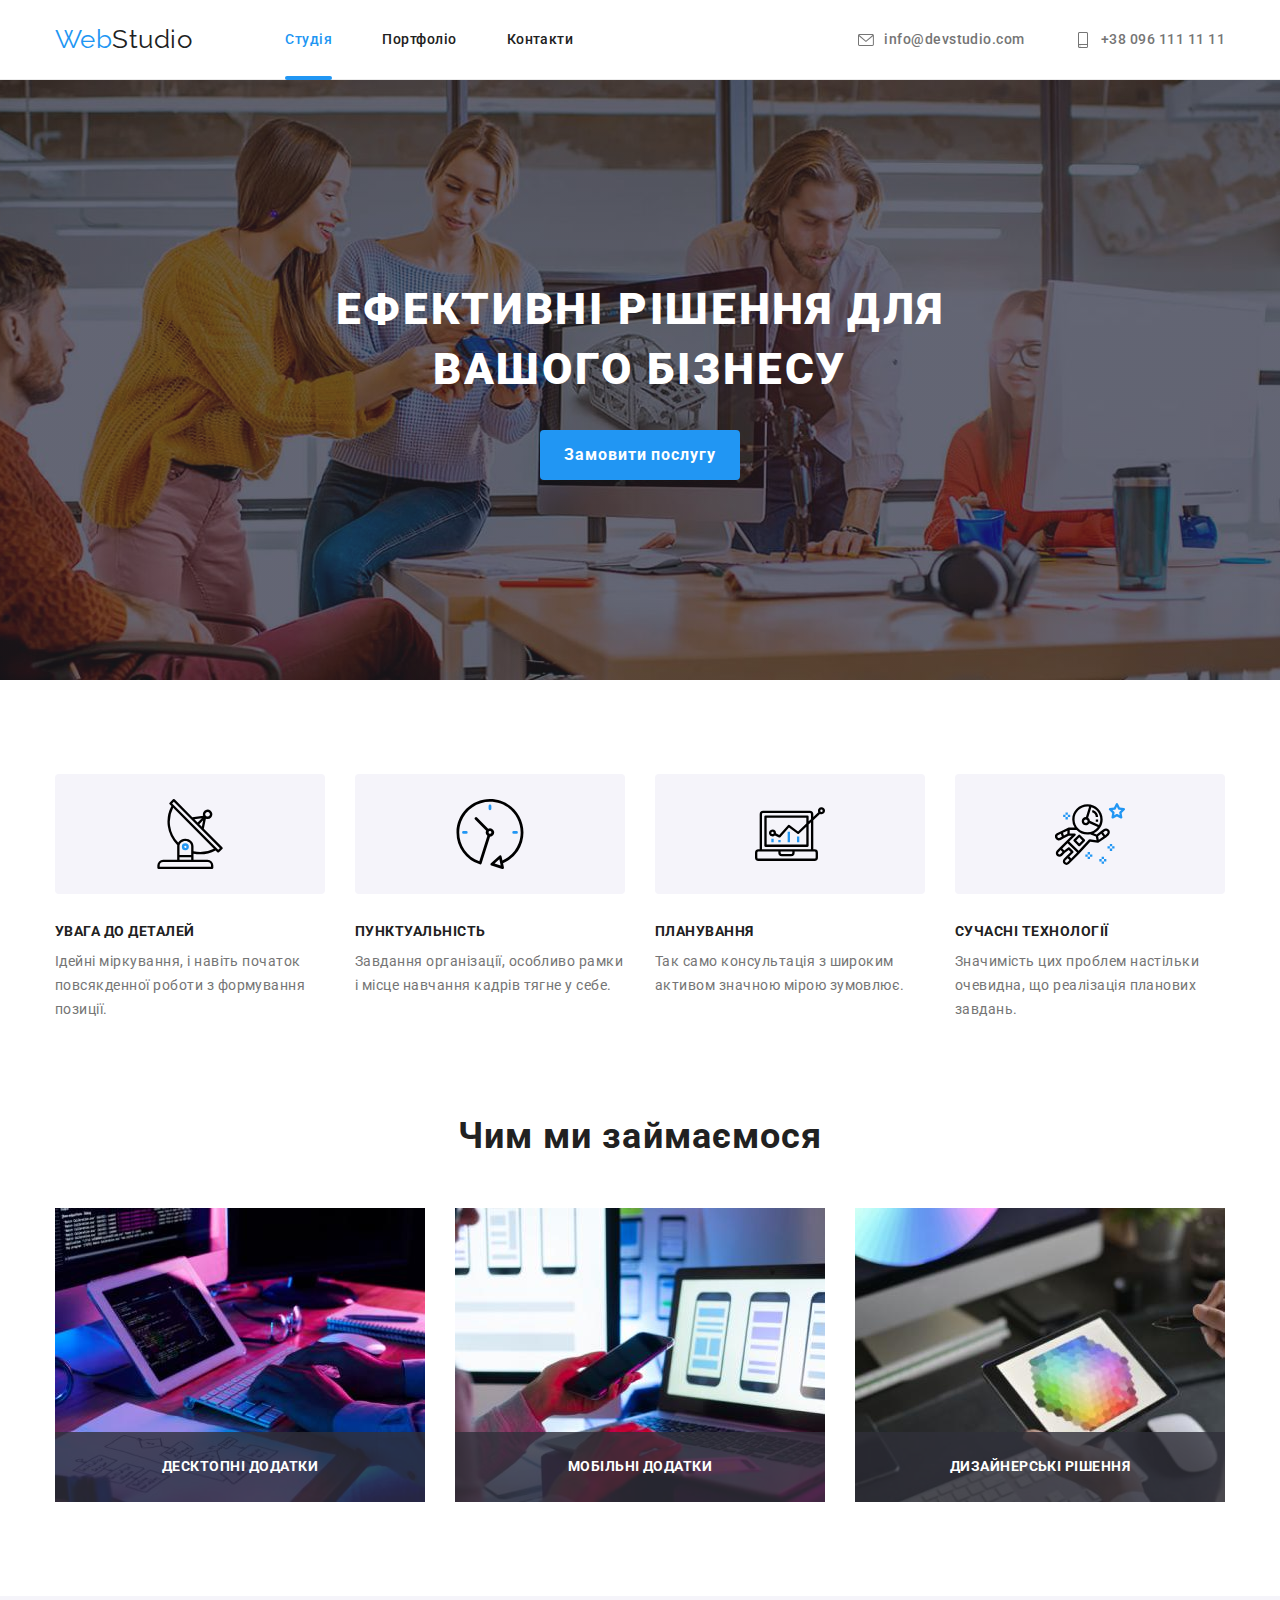
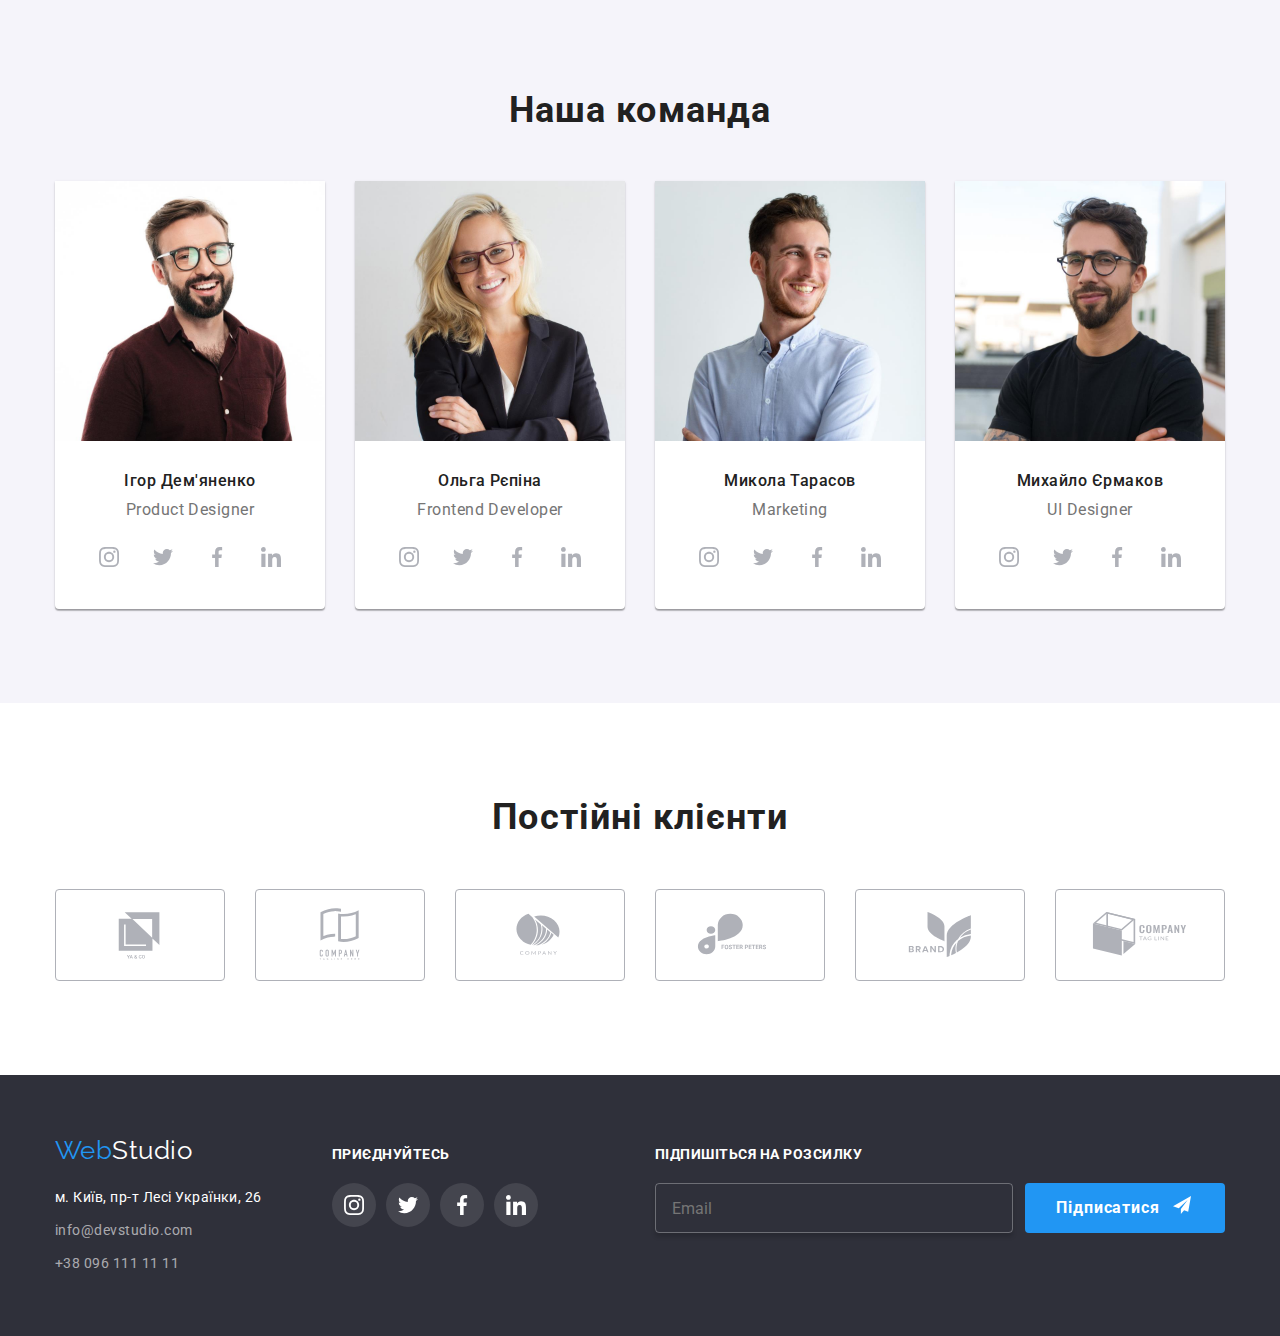
<file: index.html>
<!DOCTYPE html>
<html lang="uk">
  <head>
    <meta charset="UTF-8" />
    <meta http-equiv="X-UA-Compatible" content="IE=edge" />
    <meta name="viewport" content="width=device-width, initial-scale=1.0" />
    <title>Web Studio</title>
    <link href="https://fonts.googleapis.com/css2?family=Raleway:wght@700&family=Roboto:wght@400;500;700;900&display=swap"
      rel="stylesheet">
    <link rel="stylesheet" href="https://cdnjs.cloudflare.com/ajax/libs/modern-normalize/1.1.0/modern-normalize.min.css">
    <link rel="stylesheet" href="./css/main.min.css">
  </head>

  <body class="body">

    <!-- Header -->
    <header class="header">
      <div class="container container--header">
        <nav class="nav">
          <a href="./index.html" class="logo header__logo" lang="en"><span class="logo__word">Web</span>Studio</a>
    

          <ul class="menu list">
            <li class="menu__item"><a href="./index.html" class="menu__link link menu__item--current">Студія</a></li>
            <li class="menu__item"><a href="./portfolio.html" class="menu__link link">Портфоліо</a></li>
            <li class="menu__item"><a href="" class="menu__link link">Контакти</a></li>
          </ul>
        </nav>

        <ul class="contact list">
          <li class="contact__item">
            <a href="mailto:info@devstudio.com" class="contact__link link">
              <svg class="contact__icon" width="16" height="16">
                <use href="./images/icons.svg#envelope"></use>
              </svg>info@devstudio.com
            </a>
          </li>
          <li class="contact__item">
            <a href="tel:+380961111111" class="contact__link link">
              <svg class="contact__icon" width="16" height="16">
                <use href="./images/icons.svg#smartphone"></use>
              </svg>+38 096 111 11 11
            </a>
            </li>
        </ul>
      </div>
    </header>
    
    <!-- Main content -->
    <main class="main">
      
      <!-- Hero -->
      <section class="hero">
        <div class="container container--hero">
          <h1 class="hero__title">Ефективні рішення для вашого бізнесу</h1>
          <button type="button" class="btn" data-modal-open>Замовити послугу</button>
        </div>
      </section>
      
      <!-- Features -->
      <section class="feature">
        <div class="container">
          <h2 class="feature__heading visually-hidden">Особливості</h2>
          
          <ul class="feature__list list">
            <li class="feature__item">
              <div class="feature__thumb">
                <svg class="feature__icon">
                  <use href="./images/icons.svg#antenna"></use>
                </svg>
              </div>
              <h3 class="feature__title">УВАГА ДО ДЕТАЛЕЙ</h3>
              <p class="feature__text">Ідейні міркування, і навіть початок повсякденної роботи з формування позиції.</p>
            </li>
          
            <li class="feature__item">
              <div class="feature__thumb">
                <svg class="feature__icon">
                  <use href="./images/icons.svg#clock"></use>
                </svg>
              </div>
              <h3 class="feature__title">Пунктуальність</h3>
              <p class="feature__text">Завдання організації, особливо рамки і місце навчання кадрів тягне у себе.</p>
            </li>
          
            <li class="feature__item">
              <div class="feature__thumb">
                <svg class="feature__icon">
                  <use href="./images/icons.svg#diagram"></use>
                </svg>
              </div>
              <h3 class="feature__title">ПЛАНУВАННЯ</h3>
              <p class="feature__text">Так само консультація з широким активом значною мірою зумовлює.</p>
            </li>
          
            <li class="feature__item">
              <div class="feature__thumb">
                <svg class="feature__icon">
                  <use href="./images/icons.svg#astronaut"></use>
                </svg>
              </div>
              <h3 class="feature__title">СУЧАСНІ ТЕХНОЛОГІЇ</h3>
              <p class="feature__text">Значимість цих проблем настільки очевидна, що реалізація планових завдань.</p>
            </li>
          </ul>
        </div>
      </section>
      
      <!-- About -->
      <section class="about">
        <div class="container">
          <h2 class="about__heading">Чим ми займаємося</h2>
          
          <ul class="about__list list">
            <li class="about__item">
              <img class="img" src="./images/box1.jpg" alt="Десктопні додатки" width="370">
              <h3 class="about__title">Десктопні додатки</h3>
            </li>
            <li class="about__item">
              <img class="img" src="./images/box2.jpg" alt="Мобільні додатки" width="370">
              <h3 class="about__title">Мобільні додатки</h3>
            </li>
            <li class="about__item">
              <img class="img" src="./images/box3.jpg" alt="Дизайнерські рішення" width="370">
              <h3 class="about__title">Дизайнерські рішення</h3>
            </li>
          </ul>
        </div>
      </section>
      
      <!-- Team -->
      <section class="team">
        <div class="container">
          <h2 class="team__heading">Наша команда</h2>
          
          <ul class="team__list list">
            <li class="team__card">
              <img class="img" src="./images/igor-demyanenko.jpg" alt="Ігор Дем'яненко" width="270" height="260">
              <div class="team__card-desc">
                <h3 class="team__card-title">Ігор Дем'яненко</h3>
                <p lang="en" class="team__card-text">Product Designer</p>
                <ul class="social list">
                  <li class="social__item">
                    <a class="social__link" href="">
                      <svg class="social__icon">
                        <use href="./images/icons.svg#instagram"></use>
                      </svg>
                    </a>
                  </li>
                  <li class="social__item">
                    <a class="social__link" href="">
                      <svg class="social__icon">
                        <use href="./images/icons.svg#twitter"></use>
                      </svg>
                    </a>
                  </li>
                  <li class="social__item">
                    <a class="social__link" href="">
                      <svg class="social__icon">
                        <use href="./images/icons.svg#facebook"></use>
                      </svg>
                    </a>
                  </li>
                  <li class="social__item">
                    <a class="social__link" href="">
                      <svg class="social__icon">
                        <use href="./images/icons.svg#linkedin"></use>
                      </svg>
                    </a>
                  </li>
                </ul>
              </div>
            </li>
          
            <li class="team__card">
              <img class="img" src="./images/olga-repina.jpg" alt="Ольга Рєпіна" width="270" height="260">
              <div class="team__card-desc">
                <h3 class="team__card-title">Ольга Рєпіна</h3>
                <p lang="en" class="team__card-text">Frontend Developer</p>
                <ul class="social list">
                  <li class="social__item">
                    <a class="social__link" href="">
                      <svg class="social__icon">
                        <use href="./images/icons.svg#instagram"></use>
                      </svg>
                    </a>
                  </li>
                  <li class="social__item">
                    <a class="social__link" href="">
                      <svg class="social__icon">
                        <use href="./images/icons.svg#twitter"></use>
                      </svg>
                    </a>
                  </li>
                  <li class="social__item">
                    <a class="social__link" href="">
                      <svg class="social__icon">
                        <use href="./images/icons.svg#facebook"></use>
                      </svg>
                    </a>
                  </li>
                  <li class="social__item">
                    <a class="social__link" href="">
                      <svg class="social__icon">
                        <use href="./images/icons.svg#linkedin"></use>
                      </svg>
                    </a>
                  </li>
                </ul>
              </div>
            </li>
          
            <li class="team__card">
              <img class="img" src="./images/nikolay-tarasov.jpg" alt="Микола Тарасов" width="270" height="260">
              <div class="team__card-desc">
                <h3 class="team__card-title">Микола Тарасов</h3>
                <p lang="en" class="team__card-text">Marketing</p>
                <ul class="social list">
                  <li class="social__item">
                    <a class="social__link" href="">
                      <svg class="social__icon">
                        <use href="./images/icons.svg#instagram"></use>
                      </svg>
                    </a>
                  </li>
                  <li class="social__item">
                    <a class="social__link" href="">
                      <svg class="social__icon">
                        <use href="./images/icons.svg#twitter"></use>
                      </svg>
                    </a>
                  </li>
                  <li class="social__item">
                    <a class="social__link" href="">
                      <svg class="social__icon">
                        <use href="./images/icons.svg#facebook"></use>
                      </svg>
                    </a>
                  </li>
                  <li class="social__item">
                    <a class="social__link" href="">
                      <svg class="social__icon">
                        <use href="./images/icons.svg#linkedin"></use>
                      </svg>
                    </a>
                  </li>
                </ul>
              </div>
            </li>
          
            <li class="team__card">
              <img class="img" src="./images/mikhail-ermakov.jpg" alt="Михайло Єрмаков" width="270" height="260">
              <div class="team__card-desc">
                <h3 class="team__card-title">Михайло Єрмаков</h3>
                <p lang="en" class="team__card-text">UI Designer</p>
                <ul class="social list">
                  <li class="social__item">
                    <a class="social__link" href="">
                      <svg class="social__icon">
                        <use href="./images/icons.svg#instagram"></use>
                      </svg>
                    </a>
                  </li>
                  <li class="social__item">
                    <a class="social__link" href="">
                      <svg class="social__icon">
                        <use href="./images/icons.svg#twitter"></use>
                      </svg>
                    </a>
                  </li>
                  <li class="social__item">
                    <a class="social__link" href="">
                      <svg class="social__icon">
                        <use href="./images/icons.svg#facebook"></use>
                      </svg>
                    </a>
                  </li>
                  <li class="social__item">
                    <a class="social__link" href="">
                      <svg class="social__icon">
                        <use href="./images/icons.svg#linkedin"></use>
                      </svg>
                    </a>
                  </li>
                </ul>
              </div>
            </li>
          </ul>
        </div>
      </section>

      <!-- Clients -->
      <section class="client">
        <div class="container">
          <h2 class="client__heading">Постійні клієнти</h2>
      
          <ul class="client__list list">
            <li class="client__item">
              <a class="client__link link" href="">
                <svg class="client__icon">
                  <use href="./images/icons.svg#client-1"></use>
                </svg>
              </a>
            </li>
            <li class="client__item">
              <a class="client__link link" href="">
                <svg class="client__icon">
                  <use href="./images/icons.svg#client-2"></use>
                </svg>
              </a>
            </li>
            <li class="client__item">
              <a class="client__link link" href="">
                <svg class="client__icon">
                  <use href="./images/icons.svg#client-3"></use>
                </svg>
              </a>
            </li>
            <li class="client__item">
              <a class="client__link link" href="">
                <svg class="client__icon">
                  <use href="./images/icons.svg#client-4"></use>
                </svg>
              </a>
            </li>
            <li class="client__item">
              <a class="client__link link" href="">
                <svg class="client__icon">
                  <use href="./images/icons.svg#client-5"></use>
                </svg>
              </a>
            </li>
            <li class="client-list">
              <a class="client__link link" href="">
                <svg class="client__icon">
                  <use href="./images/icons.svg#client-6"></use>
                </svg>
              </a>
            </li>
          </ul>
        </div>
      </section>

    </main>
   
    <!-- Footer -->
    <footer class="footer">
      <div class="container container--footer">
        
        <div class="footer__wrap">
          <div class="footer__main">
          
            <!-- Footer Logo -->
            <a href="./index.html" class="logo logo--accent footer__logo" lang="en"><span class="logo__word">Web</span>Studio</a>
          
            <!-- Address and contacts -->
            <address>
              <ul class="list">
                <li class="footer__item"><a class="footer__address" href="https://goo.gl/maps/BrZeRLE5wpfTbAKm7"
                    rel="nofollow noopener noreferrer">м. Київ, пр-т Лесі Українки, 26</a></li>
                <li class="footer__item"><a href="mailto:info@devstudio.com" class="footer__link link">info@devstudio.com</a></li>
                <li class="footer__item"><a href="tel:+380961111111" class="footer__link link">+38 096 111 11 11</a></li>
              </ul>
            </address>
          </div>
          
          <!-- Socials -->
          <div class="footer__join">
            <strong class="footer__title">приєднуйтесь</strong>
            <ul class="social list">
              <li class="social__item">
                <a class="social__link social__link--footer" href="">
                  <svg class="social__icon">
                    <use href="./images/icons.svg#instagram"></use>
                  </svg>
                </a>
              </li>
              <li class="social__item">
                <a class="social__link social__link--footer" href="">
                  <svg class="social__icon">
                    <use href="./images/icons.svg#twitter"></use>
                  </svg>
                </a>
              </li>
              <li class="social__item">
                <a class="social__link social__link--footer" href="">
                  <svg class="social__icon">
                    <use href="./images/icons.svg#facebook"></use>
                  </svg>
                </a>
              </li>
              <li class="social__item">
                <a class="social__link social__link--footer" href="">
                  <svg class="social__icon">
                    <use href="./images/icons.svg#linkedin"></use>
                  </svg>
                </a>
              </li>
            </ul>
          </div>
        </div>

        <!-- Subscribe -->
        <form action="#" class="subs-form js-speaker-form">
          <div class="subs-form__field">
            <label for="subs" class="subs-form__title footer__title">Підпишіться на розсилку</label>
            <input class="subs-form__input" type="email" name="email" id="subs" placeholder="Email">
          </div>
          <button type="submit" class="btn subs-form__btn">Підписатися
            <svg class="subs-form__icon" width="24" height="24">
              <use href="./images/icons.svg#send"></use>
            </svg>
          </button>
        </form>

      </div>
    </footer>  
    
    <!-- Modal Box -->
    <div class="backdrop backdrop--is-hidden" data-modal>
      <div class="modal">
        <button class="modal__btn" data-modal-close>
          <svg class="icon__close">
            <use href="./images/icons.svg#close"></use>
          </svg>
        </button>
        <p class="form__title">Залиште свої дані, ми вам передзвонимо</p>
        <form action="#" class="form">
        
    
          <div class="form__field">
            <label for="name" class="form__label">Імя</label>
            <div class="form__wrap">
              <input class="form__input" type="text" name="name" id="name" required>
              <svg class="form__icon" width="18" height="18">
                <use href="./images/icons.svg#person"></use>
              </svg>
            </div>
          </div>
    
          <div class="form__field">
            <label for="phone" class="form__label">Телефон</label>
            <div class="form__wrap">
              <input class="form__input" type="tel" name="phone" id="phone">
              <svg class="form__icon" width="18" height="18">
                <use href="./images/icons.svg#phone"></use>
              </svg>
            </div>
          </div>
    
          <div class="form__field">
            <label for="email" class="form__label">Пошта</label>
            <div class="form__wrap">
              <input class="form__input" type="email" name="email" id="email" required>
              <svg class="form__icon" width="18" height="18">
                <use href="./images/icons.svg#email-form"></use>
              </svg>
            </div>
          </div>
    
          <div class="form__field form__field--textarea">
            <label class="form__label" for="comment">Комментар</label>
            <textarea class="form__textarea" name="comment" id="comment" placeholder="Введіть текст"></textarea>
          </div>
    
          <div class="form__checkbox">
            <input class="form__input-checkbox" type="checkbox" name="agreement" id="agreement" value="yes">
            <label for="agreement" class="form__label-checkbox">
              <span class="form__icon-check">
                <svg class="icon__check" width="16" height="15">
                  <use href="./images/icons.svg#icon-check"></use>
                </svg>
            </span>
            Погоджуюся з розсилкою та приймаю&nbsp;<a class="form__link" href="#"> Умови договору</a></label>
          </div>
    
          <button class="btn" type="submit">Відправити</button>
    
        </form>
      </div>
    </div>
    <script src="./js/modal.js"></script>
  </body>
</html>
</file>
<file: css/main.min.css>
:root{--main-font: Roboto, sans-serif;--logo-font: Raleway, sans-serif;--main-text-color: #212121;--secondary-text-color: #757575;--accent-color: #2196f3;--accent-text-and-bg-color: #ffffff;--footer-text-color: rgba(255, 255, 255, 0.6);--footer-bg-color: #2f303a;--section-bg-color: #f5f4fa;--bg-color-card: #eeeeee;--icon-color: #afb1b8;--bg-icon-color: rgba(255, 255, 255, 0.1);--btn-hover-color: #188ce8;--overlay-card-color: rgba(33, 150, 243, 0.9);--duration: 250ms;--timing-function: cubic-bezier(0.4, 0, 0.2, 1)}h1,h2,h3,h4,h5,h6,p,ul{margin:0}.img{display:block;max-width:100%;height:auto}.list{padding:0;list-style:none}.link{text-decoration:none}input:-webkit-autofill,input:-webkit-autofill:hover,input:-webkit-autofill:focus,input:-webkit-autofill:active{-webkit-transition:background-color 5000s ease-in-out 0s;transition:background-color 5000s ease-in-out 0s;-webkit-box-shadow:0 0 0px 1000px var(--bg-color-card) inset}.visually-hidden{position:absolute;width:1px;height:1px;margin:-1px;border:0;padding:0;white-space:nowrap;-webkit-clip-path:inset(100%);clip-path:inset(100%);clip:rect(0 0 0 0);overflow:hidden}.body{font-family:var(--main-font);letter-spacing:.03em;background-color:var(--accent-text-and-bg-color);color:var(--main-text-color)}button{cursor:pointer}.container{margin:0 auto;padding-left:15px;padding-right:15px;width:1200px}.container--header{display:-webkit-box;display:-ms-flexbox;display:flex}.container--hero{width:696px;text-align:center}.container--footer{display:-webkit-box;display:-ms-flexbox;display:flex;-webkit-box-align:baseline;-ms-flex-align:baseline;align-items:baseline}.logo{font-family:var(--logo-font);font-size:26px;line-height:1.19;text-decoration:none;color:var(--main-text-color);-webkit-transition-property:color;transition-property:color;-webkit-transition-duration:var(--duration);transition-duration:var(--duration);-webkit-transition-timing-function:var(--timing-function);transition-timing-function:var(--timing-function)}.logo__word{color:var(--accent-color)}.logo--accent{color:#fff;-webkit-transition-property:color;transition-property:color;-webkit-transition-duration:var(--duration);transition-duration:var(--duration);-webkit-transition-timing-function:var(--timing-function);transition-timing-function:var(--timing-function)}.nav{display:-webkit-box;display:-ms-flexbox;display:flex;margin-right:auto}.menu{display:-webkit-box;display:-ms-flexbox;display:flex}.menu__item:not(:last-child){margin-right:50px}.menu__link{display:block;padding:32px 0;position:relative;font-weight:500;font-size:14px;line-height:1.14;color:var(--main-text-color);-webkit-transition-property:color;transition-property:color;-webkit-transition-duration:var(--duration);transition-duration:var(--duration);-webkit-transition-timing-function:var(--timing-function);transition-timing-function:var(--timing-function)}.menu__link:hover,.menu__link:focus{color:var(--accent-color)}.menu__item--current{color:var(--accent-color)}.menu__item--current::after{content:"";position:absolute;left:0;bottom:0;width:100%;height:4px;background:var(--accent-color);border-radius:2px}.contact{display:-webkit-box;display:-ms-flexbox;display:flex}.contact__item:not(:last-child){margin-right:50px}.contact__link{display:-webkit-box;display:-ms-flexbox;display:flex;-webkit-box-align:center;-ms-flex-align:center;align-items:center;padding:32px 0;font-weight:500;font-size:14px;line-height:1.14;color:var(--secondary-text-color);-webkit-transition-property:color;transition-property:color;-webkit-transition-duration:var(--duration);transition-duration:var(--duration);-webkit-transition-timing-function:var(--timing-function);transition-timing-function:var(--timing-function)}.contact__link:hover,.contact__link:focus{color:var(--accent-color)}.contact__icon{margin-right:10px;fill:currentColor}.social{display:-webkit-box;display:-ms-flexbox;display:flex;-webkit-box-pack:center;-ms-flex-pack:center;justify-content:center}.social__item:not(:last-child){margin-right:10px}.social__link{display:-webkit-box;display:-ms-flexbox;display:flex;-webkit-box-pack:center;-ms-flex-pack:center;justify-content:center;-webkit-box-align:center;-ms-flex-align:center;align-items:center;width:44px;height:44px;color:var(--icon-color);border-radius:50%;-webkit-transition-property:color,background-color;transition-property:color,background-color;-webkit-transition-duration:var(--duration);transition-duration:var(--duration);-webkit-transition-timing-function:var(--timing-function);transition-timing-function:var(--timing-function)}.social__link:hover,.social__link:focus{color:var(--accent-text-and-bg-color);background-color:var(--accent-color)}.social__icon{width:20px;height:20px;fill:currentColor}.social__link--footer{color:var(--accent-text-and-bg-color);background-color:var(--bg-icon-color)}.client__heading,.team__heading,.about__heading{margin-bottom:50px;font-weight:700;font-size:36px;line-height:1.16;text-align:center;letter-spacing:.03em}.btn{padding:10px 0;min-width:200px;min-height:50px;font-family:inherit;font-size:inherit;text-align:center;font-weight:700;line-height:1.87;letter-spacing:.06em;color:var(--accent-text-and-bg-color);background-color:var(--accent-color);border:0;border-radius:4px;cursor:pointer;-webkit-transition-property:color,background-color,-webkit-box-shadow;transition-property:color,background-color,-webkit-box-shadow;transition-property:color,background-color,box-shadow;transition-property:color,background-color,box-shadow,-webkit-box-shadow;-webkit-transition-duration:var(--duration);transition-duration:var(--duration);-webkit-transition-timing-function:var(--timing-function);transition-timing-function:var(--timing-function)}.btn:hover,.btn:focus{background-color:var(--btn-hover-color);-webkit-box-shadow:0px 4px 4px rgba(0,0,0,.15);box-shadow:0px 4px 4px rgba(0,0,0,.15)}.subs-form__btn{display:-webkit-box;display:-ms-flexbox;display:flex;-webkit-box-pack:center;-ms-flex-pack:center;justify-content:center;-webkit-box-align:center;-ms-flex-align:center;align-items:center;padding:10px 0}.filter__btn{padding:6px 22px;font-weight:500;line-height:1.62;background-color:var(--section-bg-color);border:0;border-radius:4px;cursor:pointer;-webkit-transition-property:color,background-color,-webkit-box-shadow;transition-property:color,background-color,-webkit-box-shadow;transition-property:color,background-color,box-shadow;transition-property:color,background-color,box-shadow,-webkit-box-shadow;-webkit-transition-duration:var(--duration);transition-duration:var(--duration);-webkit-transition-timing-function:var(--timing-function);transition-timing-function:var(--timing-function)}.filter__btn:hover,.filter__btn:focus,.filter__btn--current{background-color:var(--accent-color);color:var(--accent-text-and-bg-color);-webkit-box-shadow:0px 4px 4px rgba(0,0,0,.25);box-shadow:0px 4px 4px rgba(0,0,0,.25)}.hero{display:-webkit-box;display:-ms-flexbox;display:flex;-webkit-box-pack:center;-ms-flex-pack:center;justify-content:center;-webkit-box-align:center;-ms-flex-align:center;align-items:center;max-width:1600px;min-height:600px;margin-right:auto;margin-left:auto;background-color:var(--footer-bg-color);background-image:-webkit-gradient(linear, left top, right top, from(rgba(47, 48, 58, 0.4)), to(rgba(47, 48, 58, 0.4))),url(../images/main-bg.jpg);background-image:linear-gradient(to right, rgba(47, 48, 58, 0.4), rgba(47, 48, 58, 0.4)),url(../images/main-bg.jpg);background-repeat:no-repeat;background-position:center;background-size:cover}.hero__title{margin-bottom:30px;font-weight:900;font-size:44px;line-height:1.36;letter-spacing:.06em;text-transform:uppercase;color:var(--accent-text-and-bg-color)}.feature{padding-top:94px;padding-bottom:94px}.feature__list{display:-webkit-box;display:-ms-flexbox;display:flex;-ms-flex-wrap:wrap;flex-wrap:wrap;margin-right:-30px}.feature__item{-ms-flex-preferred-size:calc((100% - 120px)/4);flex-basis:calc((100% - 120px)/4);margin-right:30px}.feature__thumb{display:-webkit-box;display:-ms-flexbox;display:flex;-webkit-box-pack:center;-ms-flex-pack:center;justify-content:center;-webkit-box-align:center;-ms-flex-align:center;align-items:center;margin-bottom:30px;width:100%;height:120px;background-color:var(--section-bg-color);border-radius:4px}.feature__icon{width:70px;height:70px}.feature__title{margin-bottom:10px;font-weight:700;font-size:14px;line-height:1.14;text-transform:uppercase}.feature__text{font-size:14px;line-height:1.71;color:var(--secondary-text-color)}.about{padding-top:0;padding-bottom:94px}.about__list{display:-webkit-box;display:-ms-flexbox;display:flex}.about__item{position:relative}.about__item:not(:nth-child(3n)){margin-right:30px}.about__title{position:absolute;bottom:0;right:0;display:-webkit-box;display:-ms-flexbox;display:flex;-webkit-box-pack:center;-ms-flex-pack:center;justify-content:center;-webkit-box-align:center;-ms-flex-align:center;align-items:center;margin-bottom:0;width:100%;height:70px;font-size:14px;text-transform:uppercase;color:var(--accent-text-and-bg-color);background:rgba(47,48,58,.8)}.team{padding-top:94px;padding-bottom:94px;background-color:var(--section-bg-color)}.team__list{display:-webkit-box;display:-ms-flexbox;display:flex;margin-right:-30px;margin-bottom:-30px}.team__card{-ms-flex-preferred-size:calc((100% - 120px)/4);flex-basis:calc((100% - 120px)/4);margin-right:30px;margin-bottom:30px;background-color:var(--accent-text-and-bg-color);-webkit-box-shadow:0px 1px 3px rgba(0,0,0,.12),0px 1px 1px rgba(0,0,0,.14),0px 2px 1px rgba(0,0,0,.2);box-shadow:0px 1px 3px rgba(0,0,0,.12),0px 1px 1px rgba(0,0,0,.14),0px 2px 1px rgba(0,0,0,.2);border-radius:0px 0px 4px 4px}.team__card-desc{padding:30px 32px}.team__card-title{margin-bottom:10px;font-size:16px;font-weight:500;line-height:1.19;text-align:center}.team__card-text{margin-bottom:16px;font-size:16px;line-height:1.19;text-align:center;color:var(--secondary-text-color)}.client{padding-top:94px;padding-bottom:94px}.client__list{display:-webkit-box;display:-ms-flexbox;display:flex}.client__item:not(:last-child){margin-right:30px}.client__link{display:-webkit-box;display:-ms-flexbox;display:flex;-webkit-box-pack:center;-ms-flex-pack:center;justify-content:center;-webkit-box-align:center;-ms-flex-align:center;align-items:center;width:170px;height:92px;color:var(--icon-color);border:1px solid var(--icon-color);border-radius:4px;-webkit-transition-property:color,border-color;transition-property:color,border-color;-webkit-transition-duration:var(--duration);transition-duration:var(--duration);-webkit-transition-timing-function:var(--timing-function);transition-timing-function:var(--timing-function)}.client__link:hover,.client__link:focus{color:var(--accent-color);border-color:var(--accent-color)}.client__icon{width:106px;height:60px;fill:currentColor}.subs-form{display:-webkit-box;display:-ms-flexbox;display:flex;-webkit-box-align:end;-ms-flex-align:end;align-items:end;margin-left:auto}.subs-form__input{margin-right:12px;padding:15px 16px;width:358px;height:50px;border:1px solid rgba(255,255,255,.3);border-radius:4px;background-color:rgba(0,0,0,0);color:var(--accent-text-and-bg-color);-webkit-box-shadow:0px 4px 4px rgba(0,0,0,.15);box-shadow:0px 4px 4px rgba(0,0,0,.15);-webkit-transition-property:border-color;transition-property:border-color;-webkit-transition-duration:var(--duration);transition-duration:var(--duration);-webkit-transition-timing-function:var(--timing-function);transition-timing-function:var(--timing-function)}.subs-form__input:hover,.subs-form__input:focus{border-color:var(--accent-color);outline:-webkit-focus-ring-color auto 0px}.subs-form__icon{margin-left:10px}.filter{display:-webkit-box;display:-ms-flexbox;display:flex;-webkit-box-pack:center;-ms-flex-pack:center;justify-content:center;margin-bottom:50px}.filter__item:not(:last-child){margin-right:8px}.portfolio__section{padding-top:94px;padding-bottom:94px}.portfolio{display:-webkit-box;display:-ms-flexbox;display:flex;-ms-flex-wrap:wrap;flex-wrap:wrap;margin:-15px}.portfolio-card{margin:15px;-ms-flex-preferred-size:calc((100% - 90px)/3);flex-basis:calc((100% - 90px)/3)}.portfolio-card__link{display:block;color:var(--main-text-color);text-decoration:none;-webkit-transition-property:-webkit-box-shadow;transition-property:-webkit-box-shadow;transition-property:box-shadow;transition-property:box-shadow, -webkit-box-shadow;-webkit-transition-duration:var(--duration);transition-duration:var(--duration);-webkit-transition-timing-function:var(--timing-function);transition-timing-function:var(--timing-function)}.portfolio-card__link:hover,.portfolio-card__link:focus{-webkit-box-shadow:0px 1px 1px rgba(0,0,0,.12),0px 4px 4px rgba(0,0,0,.06),1px 4px 6px rgba(0,0,0,.16);box-shadow:0px 1px 1px rgba(0,0,0,.12),0px 4px 4px rgba(0,0,0,.06),1px 4px 6px rgba(0,0,0,.16)}.portfolio-card__thumb{position:relative;height:100%;overflow:hidden}.overlay{position:absolute;left:0;bottom:0;width:100%;height:100%;background:var(--overlay-card-color);-webkit-transform:translateY(101%);transform:translateY(101%);-webkit-transition-property:-webkit-transform;transition-property:-webkit-transform;transition-property:transform;transition-property:transform, -webkit-transform;-webkit-transition-duration:var(--duration);transition-duration:var(--duration);-webkit-transition-timing-function:var(--timing-function);transition-timing-function:var(--timing-function);overflow-y:auto}.overlay__text{padding:63px 24px 24px;text-align:left;font-size:18px;line-height:1.56;color:var(--accent-text-and-bg-color)}.portfolio-card__link:hover .overlay,.portfolio-card__link:focus .overlay{-webkit-transform:translateY(0);transform:translateY(0)}.portfolio-card__body{padding:20px 24px;border:1px solid var(--bg-color-card);border-top:0}.portfolio-card__title{font-size:18px;line-height:2;letter-spacing:.06em}.portfolio-card__text{font-size:16px;line-height:1.87;color:var(--secondary-text-color)}.header{top:0;left:0;z-index:2;width:100%;border-bottom:1px solid #ececec;max-height:80px;background-color:var(--accent-text-and-bg-color)}.header__logo{padding:24px 0;margin-right:93px}.footer{padding:60px 0;background-color:var(--footer-bg-color)}.footer__wrap{display:-webkit-box;display:-ms-flexbox;display:flex;-webkit-box-align:baseline;-ms-flex-align:baseline;align-items:baseline}.footer__main{margin-right:70px}.footer__logo{display:block;margin-bottom:20px;color:var(--accent-text-and-bg-color)}.footer__item:not(:last-child){margin-bottom:9px}.footer__link{font-size:14px;line-height:1.71;font-style:normal;color:var(--footer-text-color);-webkit-transition-property:color;transition-property:color;-webkit-transition-duration:var(--duration);transition-duration:var(--duration);-webkit-transition-timing-function:var(--timing-function);transition-timing-function:var(--timing-function)}.footer__link:hover,.footer__link:focus{color:var(--accent-color)}.footer__address{font-size:14px;line-height:1.71;font-style:normal;color:var(--accent-text-and-bg-color);text-decoration:none;-webkit-transition-property:color;transition-property:color;-webkit-transition-duration:var(--duration);transition-duration:var(--duration);-webkit-transition-timing-function:var(--timing-function);transition-timing-function:var(--timing-function)}.footer__title{display:block;margin-bottom:20px;color:var(--accent-text-and-bg-color);font-weight:700;font-size:14px;line-height:1.14;text-transform:uppercase;cursor:default}.backdrop{position:fixed;top:0;left:0;z-index:3;width:100%;height:100%;background:rgba(0,0,0,.2);opacity:1;-webkit-transition-property:opacity;transition-property:opacity;-webkit-transition-duration:var(--duration);transition-duration:var(--duration);-webkit-transition-timing-function:var(--timing-function);transition-timing-function:var(--timing-function)}.backdrop--is-hidden{opacity:0;pointer-events:none}.modal{position:absolute;left:50%;top:50%;width:528px;height:581px;padding:40px;text-align:center;background-color:var(--accent-text-and-bg-color);-webkit-box-shadow:0px 1px 3px rgba(0,0,0,.12),0px 1px 1px rgba(0,0,0,.14),0px 2px 1px rgba(0,0,0,.2);box-shadow:0px 1px 3px rgba(0,0,0,.12),0px 1px 1px rgba(0,0,0,.14),0px 2px 1px rgba(0,0,0,.2);border-radius:4px;-webkit-transform:translate(-50%, -50%) scale(1);transform:translate(-50%, -50%) scale(1);-webkit-transition-property:-webkit-transform;transition-property:-webkit-transform;transition-property:transform;transition-property:transform, -webkit-transform;-webkit-transition-duration:var(--duration);transition-duration:var(--duration);-webkit-transition-timing-function:var(--timing-function);transition-timing-function:var(--timing-function)}.modal .backdrop--is-hidden{-webkit-transform:translate(-50%, -50%) scale(1.2);transform:translate(-50%, -50%) scale(1.2)}.icon__close{width:18px;height:18px;fill:currentColor}.form__title{display:block;margin-bottom:12px;font-size:20px;font-weight:700}.form__field{margin-bottom:10px;text-align:left}.form__field--textarea{margin-bottom:20px}.form__label{display:block;margin-bottom:4px;font-size:12px;line-height:1.17;letter-spacing:.01em;color:var(--secondary-text-color)}.form__wrap{position:relative}.form__input{padding-left:42px;width:100%;height:40px;background-color:rgba(0,0,0,0);border-radius:4px;border:1px solid rgba(33,33,33,.2);cursor:pointer;-webkit-transition-property:border-color;transition-property:border-color;-webkit-transition-duration:var(--duration);transition-duration:var(--duration);-webkit-transition-timing-function:var(--timing-function);transition-timing-function:var(--timing-function)}.form__input:hover,.form__input:focus{border-color:var(--accent-color);outline:-webkit-focus-ring-color auto 0px}.form__icon{position:absolute;left:0;top:50%;-webkit-transform:translate(50%, -50%);transform:translate(50%, -50%);width:18px;height:18px;fill:currentColor;-webkit-transition-property:fill;transition-property:fill;-webkit-transition-duration:var(--duration);transition-duration:var(--duration);-webkit-transition-timing-function:var(--timing-function);transition-timing-function:var(--timing-function)}.form__field:hover .form__icon,.form__field:focus .form__icon{fill:var(--accent-color);cursor:pointer}.form__textarea{display:block;padding:12px 16px;width:100%;height:120px;font-size:12px;resize:none;background-color:rgba(0,0,0,0);border:1px solid rgba(33,33,33,.2);border-radius:4px;cursor:pointer;-webkit-transition-property:border-color;transition-property:border-color;-webkit-transition-duration:var(--duration);transition-duration:var(--duration);-webkit-transition-timing-function:var(--timing-function);transition-timing-function:var(--timing-function)}.form__textarea::-webkit-input-placeholder{font-size:14px;line-height:1.14;letter-spacing:.01em;color:rgba(117,117,117,.5)}.form__textarea::-moz-placeholder{font-size:14px;line-height:1.14;letter-spacing:.01em;color:rgba(117,117,117,.5)}.form__textarea:-ms-input-placeholder{font-size:14px;line-height:1.14;letter-spacing:.01em;color:rgba(117,117,117,.5)}.form__textarea::-ms-input-placeholder{font-size:14px;line-height:1.14;letter-spacing:.01em;color:rgba(117,117,117,.5)}.form__textarea::placeholder{font-size:14px;line-height:1.14;letter-spacing:.01em;color:rgba(117,117,117,.5)}.form__textarea:hover,.form__textarea:focus{border-color:var(--accent-color);outline:-webkit-focus-ring-color auto 0px}.form__checkbox{margin-bottom:30px}.form__input-checkbox{position:absolute;z-index:-1;opacity:0}.form__label-checkbox{display:-webkit-box;display:-ms-flexbox;display:flex;-webkit-box-pack:center;-ms-flex-pack:center;justify-content:center;-webkit-box-align:center;-ms-flex-align:center;align-items:center;font-size:14px;line-height:1.71}.form__icon-check{display:-webkit-box;display:-ms-flexbox;display:flex;-webkit-box-pack:center;-ms-flex-pack:center;justify-content:center;-webkit-box-align:center;-ms-flex-align:center;align-items:center}.icon__check{margin-right:7px;color:rgba(0,0,0,0);border:2px solid var(--main-text-color);border-radius:2px;cursor:pointer;-webkit-transition-property:background-color,border;transition-property:background-color,border;-webkit-transition-duration:var(--duration);transition-duration:var(--duration);-webkit-transition-timing-function:var(--timing-function);transition-timing-function:var(--timing-function)}.form__input-checkbox:checked+.form__label-checkbox .icon__check{background-color:var(--accent-color);border:none;-webkit-transition-property:-webkit-box-shadow;transition-property:-webkit-box-shadow;transition-property:box-shadow;transition-property:box-shadow, -webkit-box-shadow;-webkit-transition-duration:var(--duration);transition-duration:var(--duration);-webkit-transition-timing-function:var(--timing-function);transition-timing-function:var(--timing-function)}.form__input-checkbox:focus:checked+.form__label-checkbox .icon__check{-webkit-box-shadow:0 0 0 .2rem rgba(0,123,255,.25);box-shadow:0 0 0 .2rem rgba(0,123,255,.25);outline:-webkit-focus-ring-color auto 0px}.form__checkbox:hover .icon__check,.form__checkbox:focus-within .icon__check{border:2px solid var(--accent-color)}.form__link{color:var(--accent-color)}.modal__btn{display:-webkit-box;display:-ms-flexbox;display:flex;-webkit-box-align:center;-ms-flex-align:center;align-items:center;position:absolute;top:8px;right:8px;width:30px;height:30px;cursor:pointer;background-color:rgba(0,0,0,0);border:1px solid rgba(0,0,0,.1);border-radius:50%;-webkit-transition-property:fill,none,none;transition-property:fill,none,none;-webkit-transition-duration:var(--duration);transition-duration:var(--duration);-webkit-transition-timing-function:var(--timing-function);transition-timing-function:var(--timing-function)}.modal__btn:hover,.modal__btn:focus{color:var(--accent-color)}/*# sourceMappingURL=main.min.css.map */
</file>
